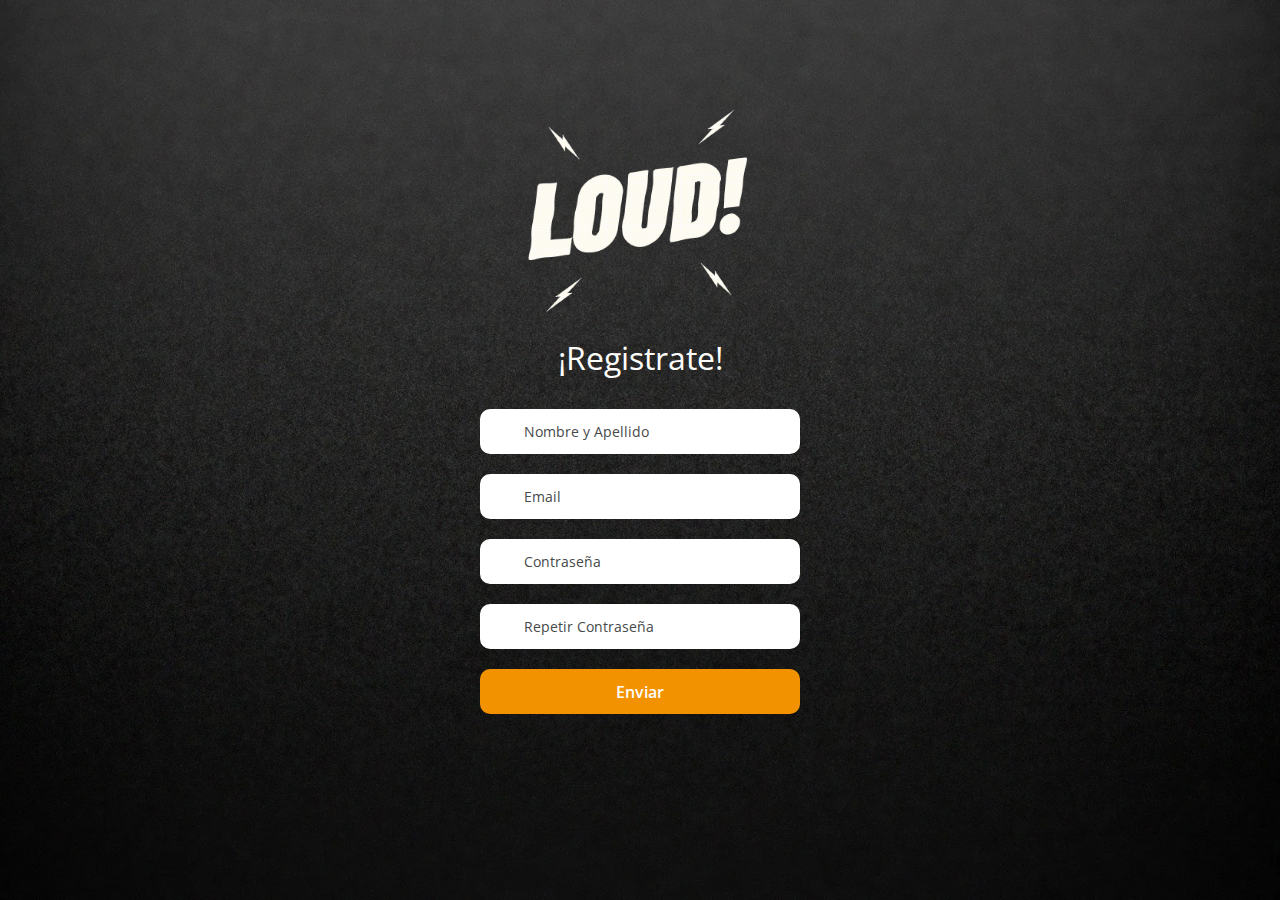
<file: contact.html>
<!DOCTYPE html>
<html lang="en">
  <head>
    <meta charset="UTF-8" />
    <meta name="viewport" content="width=device-width, initial-scale=1.0" />
    <link
      rel="stylesheet"
      href="https://cdnjs.cloudflare.com/ajax/libs/font-awesome/6.4.2/css/all.min.css"
      integrity="sha512-z3gLpd7yknf1YoNbCzqRKc4qyor8gaKU1qmn+CShxbuBusANI9QpRohGBreCFkKxLhei6S9CQXFEbbKuqLg0DA=="
      crossorigin="anonymous"
      referrerpolicy="no-referrer"
    />
    <link rel="stylesheet" href="./assets/contact-style.css" />
    <title>Contacto</title>
  </head>
  <body>
    <div class="loginBox">
      <div class="container">
        <a href="../index.html"><img src="/img/logo_2.png" alt="Logo" /></a>
        <div class="top">
          <header>¡Registrate!</header>

          <div class="ingreso-datos">
            <input
              type="text"
              class="input"
              placeholder="Nombre y Apellido"
              required
            />
            <i class="fa-solid fa-user"></i>
          </div>

          <div class="ingreso-datos">
            <input type="email" class="input" placeholder="Email" required />
            <i class="fa-solid fa-envelope"></i>
          </div>

          <div class="ingreso-datos">
            <input
              type="password"
              class="input"
              placeholder="Contraseña"
              required
            />
            <i class="fa-solid fa-lock"></i>
          </div>

          <div class="ingreso-datos">
            <input
              type="password"
              class="input"
              placeholder="Repetir Contraseña"
              required
            />
            <i class="fa-solid fa-lock"></i>
          </div>

          <div class="ingreso-datos">
            <input type="submit" class="submit" value="Enviar" />
          </div>
        </div>
      </div>
    </div>
  </body>
</html>
</file>
<file: assets/contact-style.css>
@import url("https://fonts.googleapis.com/css2?family=Open+Sans:wght@300;400;600;800&family=Roboto:wght@100;300;400;700;900&display=swap");

:root {
  --background: #ffffff;
  --secondary: #1b2433;
  --acento: #f39200;
  --acento-2: #bc6d06;
  /* Colores texto */
  --texto_1: #454949;
  --texto_2: #fdfdfb;
  /* Transiciones */
  --transicion: all 0.4s ease;
}

/* Reset */
* {
  margin: 0;
  padding: 0;
  box-sizing: border-box;
  text-decoration: none;
  list-style: none;
  font-family: "Open Sans", sans-serif;
  -webkit-font-smoothing: antialiased;
  scroll-behavior: smooth;
}

body {
  background-image: url(/img/back_cnt.jpg);
  background-size: cover;
  background-repeat: no-repeat;
  background-position: center;
  background-attachment: fixed;
}
.loginBox img {
  display: block;
  width: 90%;
  margin: auto;
}

.loginBox {
  display: flex;
  justify-content: center;
  align-items: center;
  min-height: 90vh;
}
.container {
  width: 350px;
  display: flex;
  flex-direction: column;
  padding: 0 15px 0 15px;
}

span {
  color: var(--texto_2);
  font-size: 1.3rem;
  display: flex;
  justify-content: center;
  padding: 10px 0 10px 0;
}
header {
  color: var(--texto_2);
  font-size: 2rem;
  display: flex;
  justify-content: center;
  padding: 10px 0 30px 0;
}
.ingreso-datos {
  display: flex;
  flex-direction: column;
  gap: 20px;
}
.input {
  font-size: 14px;
  height: 45px;
  border: 2px;
  border-style: solid;
  border-radius: 10px;
  color: var(--background);
  padding: 0 0 0 42px;
}
.input:focus{
    background: #ffefe0;
}

i {
  position: relative;
  top: -50px;
  left: 17px;
  color: var(--texto_1);
}
::-webkit-input-placeholder {
  color: var(--texto_1);
}
.submit {
  border: none;
  border-radius: 10px;
  font-size: 16px;
  font-weight: 600;
  color: var(--texto_2);
  height: 45px;
  outline: none;
  width: 100%;
  background: var(--acento);
  cursor: pointer;
  transition: 0.3s;
}
.submit:hover {
  background: var(--acento-2);
  box-shadow: 1px 7px 10px -5px rgba(0, 0, 0, 0.5);
}
.bottom {
  display: flex;
  flex-direction: row;
  justify-content: space-between;
  font-size: small;
  color: #fff;
  margin-top: 10px;
}
.left {
  display: flex;
  gap: 5px;
}
.derecha a {
  color: #fff;
}
.label a {
  color: #fff;
  text-decoration: none;
}
</file>
